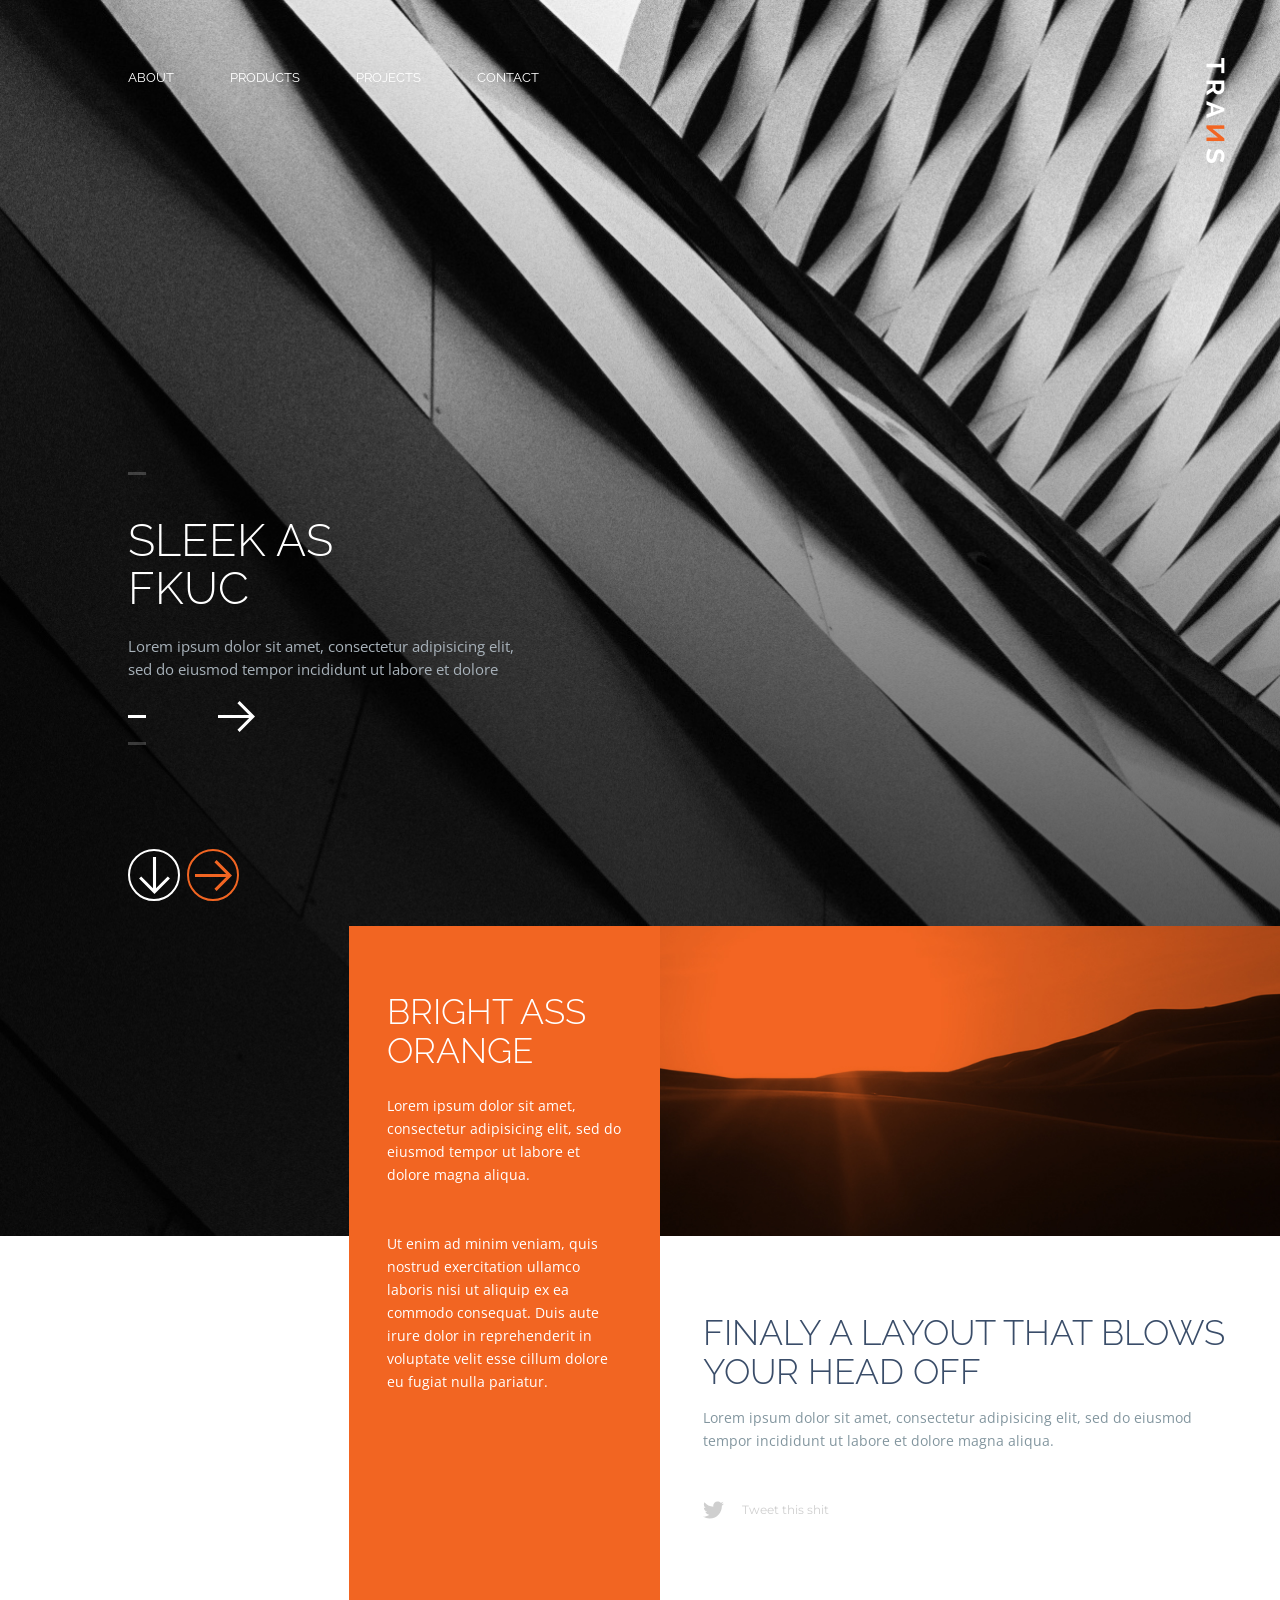
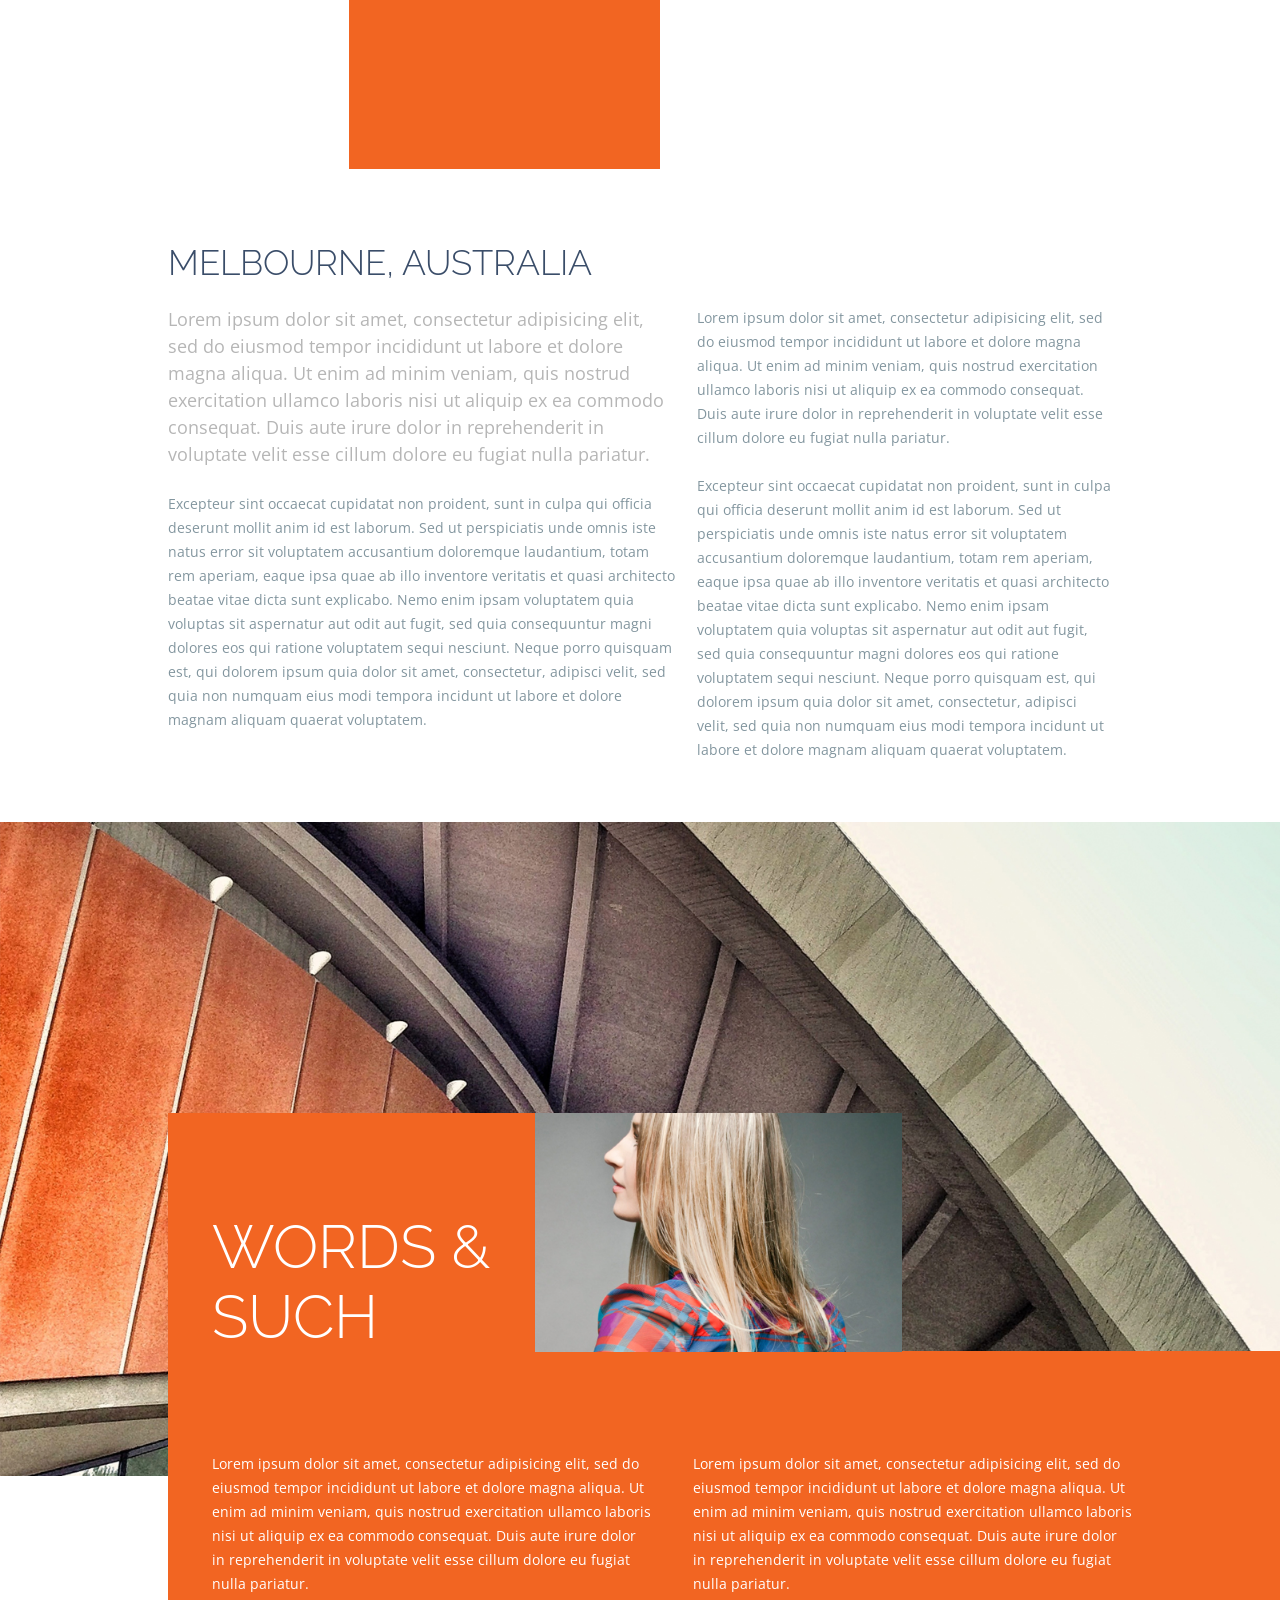
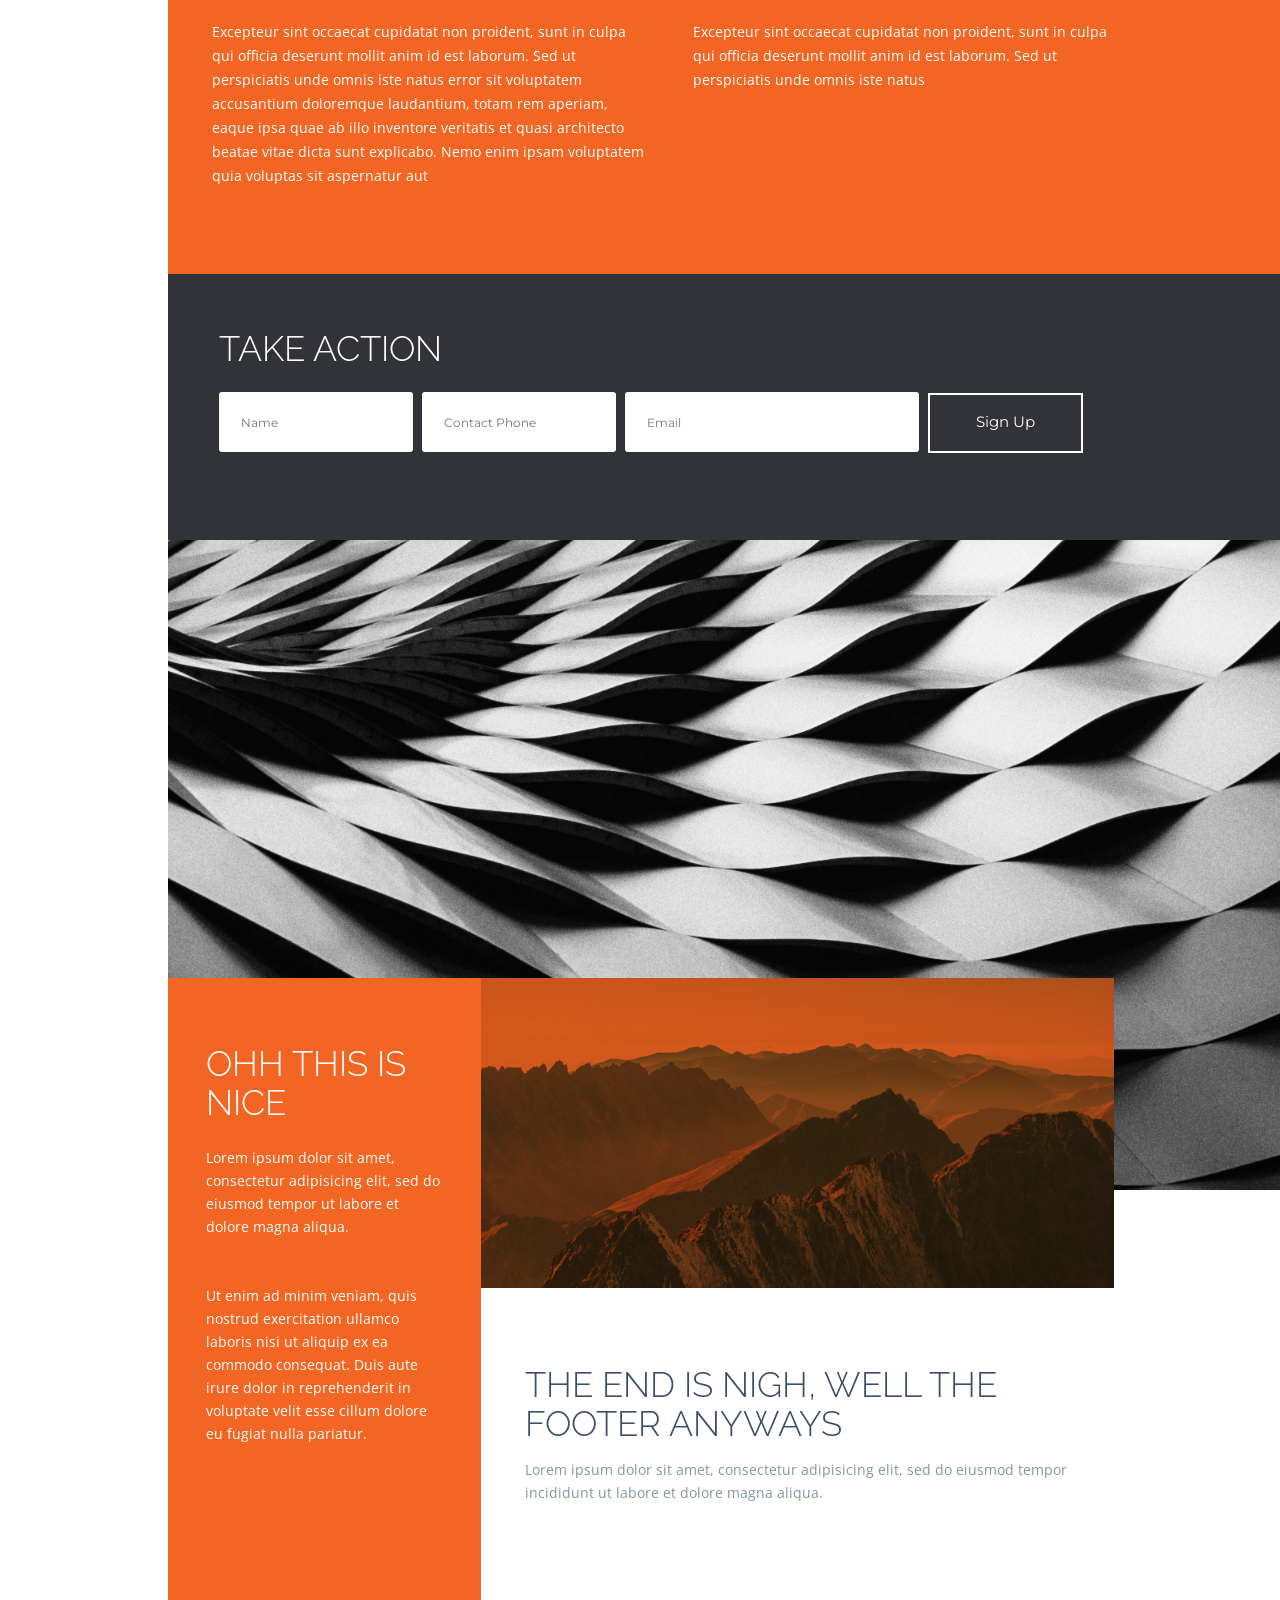
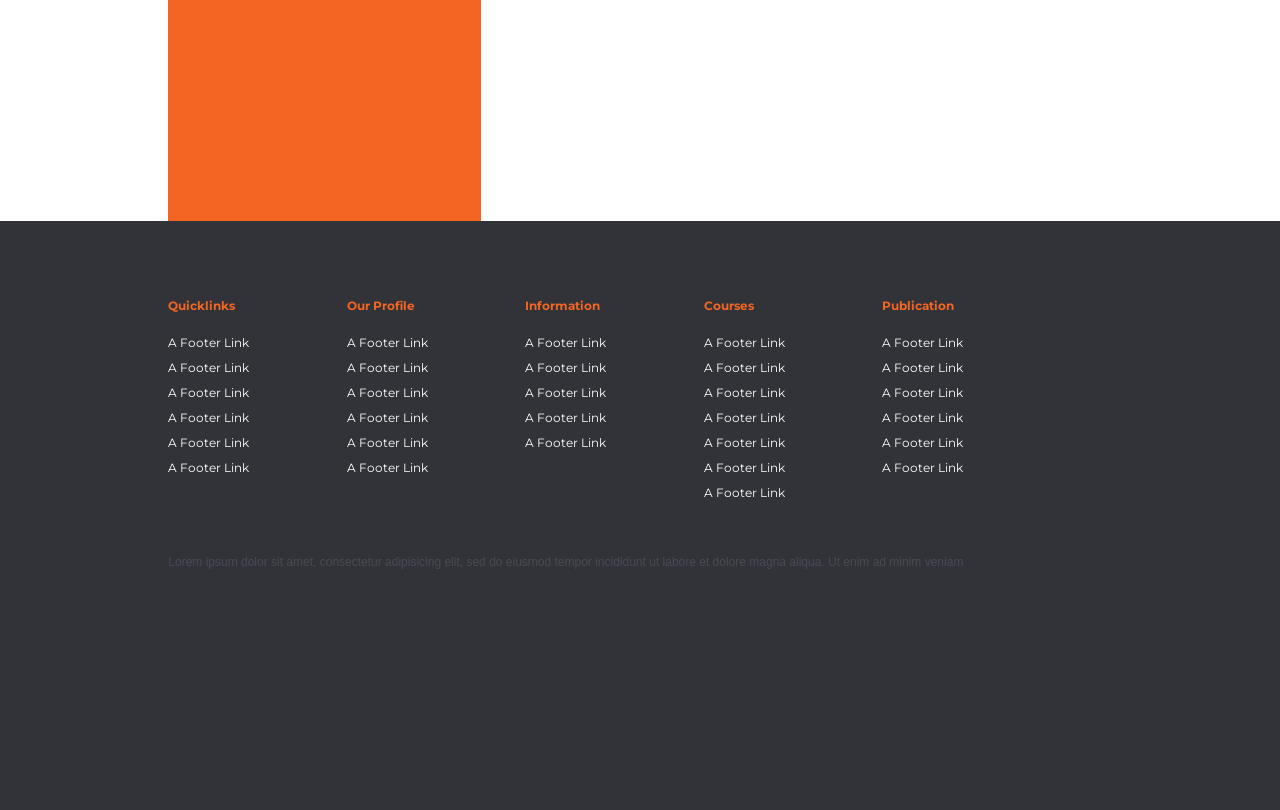
<file: index.html>
<!DOCTYPE html>
<html lang="la">
<head>
	<meta charset="UTF-8">
	<title>Trans</title>
	<meta name="viewport" content="width=device-width, initial-scale=1">
	<link href="https://fonts.googleapis.com/css?family=Montserrat" rel="stylesheet" type="text/css">
	<link href="https://fonts.googleapis.com/css?family=Raleway:400,300" rel="stylesheet" type="text/css">
	<link href="https://fonts.googleapis.com/css?family=Open+Sans" rel="stylesheet" type="text/css">
	<link rel="stylesheet" href="main.css">
</head>
<body>
	<header class="header">
		<a href="index.html#" class="header__logo"></a>
		<div class="header__wrap">
			<a class="header__toggle js-toggle">
				<span class="header__bar js-bar"></span>
			</a>
			<ul class="header__menu js-list">
				<li class="header__item"><a href="index.html#" class="header__link">About</a></li>
				<li class="header__item"><a href="index.html#" class="header__link">Products</a></li>
				<li class="header__item"><a href="index.html#" class="header__link">Projects</a></li>
				<li class="header__item"><a href="index.html#" class="header__link">Contact</a></li>
			</ul>
			<h1 class="title title--header js-header">Sleek as fkuc</h1>
			<p class="text text--header">
				Lorem ipsum dolor sit amet, consectetur adipisicing elit, sed do eiusmod tempor incididunt ut labore et dolore
			</p>
			<div class="header__undefined">
				<svg width="47" height="37" fill="#fff">
	  				<use xlink:href="#arrows"/>
				</svg>
			</div>
			<div class="header__buttons">
				<a href="index.html#" class="header__button">
					<svg width="47" height="37" fill="#fff" style="transform: rotate(90deg);">
  						<use xlink:href="#arrows"/>
					</svg>
				</a>
				<a href="index.html#" class="header__button header__button--orange">
					<svg width="47" height="37" fill="#f26522">
  						<use xlink:href="#arrows"/>
					</svg>
				</a>
			</div>
		</div>
	</header>
	<div class="bright">
		<div class="bright__wrap">
			<div class="bright__left">
				<h1 class="title">Bright ass orange</h1>
				<p class="text text--mb-46">
					Lorem ipsum dolor sit amet, consectetur adipisicing elit, sed do eiusmod tempor ut labore et dolore magna aliqua. 
				</p>
				<p class="text">
					Ut enim ad minim veniam, quis nostrud exercitation ullamco laboris nisi ut aliquip ex ea commodo consequat. Duis aute irure dolor in reprehenderit in voluptate velit esse cillum dolore eu fugiat nulla pariatur. 
				</p>
			</div>
			<div class="bright__right">
				<div class="bright__picture"></div>
				<div class="bright__bottom">
					<h1 class="title title--darker title--mb-15">Finaly a layout that blows your head off</h1>
					<p class="text text--darker text--mb-38">
						Lorem ipsum dolor sit amet, consectetur adipisicing elit, sed do eiusmod tempor incididunt ut labore et dolore magna aliqua. 
					</p>
					<a href="index.html#" class="link link--bright">
						<svg width="21" height="26" fill="#cfcfcf" style="margin-right: 17px; position: absolute; top: 50%; transform: translateY(-50%); left:0">
	  						<use xlink:href="#social-media"/>
						</svg>
						Tweet this shit
					</a>
				</div>
			</div>
		</div>
	</div>
	<div class="melbourne">
		<div class="melbourne__wrap">
			<h1 class="title title--darker">Melbourne, Australia</h1>
			<div class="melbourne__container">
				<div class="melbourne__column melbourne__column--wide">
					<p class="text text--lead">
						Lorem ipsum dolor sit amet, consectetur adipisicing elit, sed do eiusmod tempor incididunt ut labore et dolore magna aliqua. Ut enim ad minim veniam, quis nostrud exercitation ullamco laboris nisi ut aliquip ex ea commodo consequat. Duis aute irure dolor in reprehenderit in voluptate velit esse cillum dolore eu fugiat nulla pariatur. 
					</p>
					<p class="text text--darker text--lh-24">
						Excepteur sint occaecat cupidatat non proident, sunt in culpa qui officia deserunt mollit anim id est laborum. Sed ut perspiciatis unde omnis iste natus error sit voluptatem accusantium doloremque laudantium, totam rem aperiam, eaque ipsa quae ab illo inventore veritatis et quasi architecto beatae vitae dicta sunt explicabo. Nemo enim ipsam voluptatem quia voluptas sit aspernatur aut odit aut fugit, sed quia consequuntur magni dolores eos qui ratione voluptatem sequi nesciunt. Neque porro quisquam est, qui dolorem ipsum quia dolor sit amet, consectetur, adipisci velit, sed quia non numquam eius modi tempora incidunt ut labore et dolore magnam aliquam quaerat voluptatem.
					</p>
				</div>
				<div class="melbourne__column melbourne__column--narrow">
					<p class="text text--darker text--lh-24">
						Lorem ipsum dolor sit amet, consectetur adipisicing elit, sed do eiusmod tempor incididunt ut labore et dolore magna aliqua. Ut enim ad minim veniam, quis nostrud exercitation ullamco laboris nisi ut aliquip ex ea commodo consequat. Duis aute irure dolor in reprehenderit in voluptate velit esse cillum dolore eu fugiat nulla pariatur. 
					</p>
					<p class="text text--darker text--lh-24">
						Excepteur sint occaecat cupidatat non proident, sunt in culpa qui officia deserunt mollit anim id est laborum. Sed ut perspiciatis unde omnis iste natus error sit voluptatem accusantium doloremque laudantium, totam rem aperiam, eaque ipsa quae ab illo inventore veritatis et quasi architecto beatae vitae dicta sunt explicabo. Nemo enim ipsam voluptatem quia voluptas sit aspernatur aut odit aut fugit, sed quia consequuntur magni dolores eos qui ratione voluptatem sequi nesciunt. Neque porro quisquam est, qui dolorem ipsum quia dolor sit amet, consectetur, adipisci velit, sed quia non numquam eius modi tempora incidunt ut labore et dolore magnam aliquam quaerat voluptatem.
					</p>
				</div>
			</div>
		</div>
	</div>
	<div class="building"></div>
	<div class="words">
		<div class="words__wrap">
			<div class="words__top">
				<div class="words__top-left js-top-left">
					<h1 class="title title--words">Words &amp; Such</h1>
				</div>
				<div class="words__picture js-picture"></div>
			</div>
			<div class="words__bottom">
				<div class="words__column">
					<p class="text text--lh-24">
						Lorem ipsum dolor sit amet, consectetur adipisicing elit, sed do eiusmod tempor incididunt ut labore et dolore magna aliqua. Ut enim ad minim veniam, quis nostrud exercitation ullamco laboris nisi ut aliquip ex ea commodo consequat. Duis aute irure dolor in reprehenderit in voluptate velit esse cillum dolore eu fugiat nulla pariatur.
					</p>
					<p class="text text--lh-24">
						Excepteur sint occaecat cupidatat non proident, sunt in culpa qui officia deserunt mollit anim id est laborum. Sed ut perspiciatis unde omnis iste natus error sit voluptatem accusantium doloremque laudantium, totam rem aperiam, eaque ipsa quae ab illo inventore veritatis et quasi architecto beatae vitae dicta sunt explicabo. Nemo enim ipsam voluptatem quia voluptas sit aspernatur aut
					</p>
				</div>
				<div class="words__column">
					<p class="text text--lh-24">
						Lorem ipsum dolor sit amet, consectetur adipisicing elit, sed do eiusmod tempor incididunt ut labore et dolore magna aliqua. Ut enim ad minim veniam, quis nostrud exercitation ullamco laboris nisi ut aliquip ex ea commodo consequat. Duis aute irure dolor in reprehenderit in voluptate velit esse cillum dolore eu fugiat nulla pariatur. 
					</p>
					<p class="text text--lh-24">
						Excepteur sint occaecat cupidatat non proident, sunt in culpa qui officia deserunt mollit anim id est laborum. Sed ut perspiciatis unde omnis iste natus
					</p>
				</div>
			</div>
		</div>
	</div>
	<div class="action">
		<form class="action__form">
			<h1 class="title">Take action</h1>
			<input type="text" class="action__input" placeholder="Name">
			<input type="text" class="action__input" placeholder="Contact Phone">
			<input type="text" class="action__input action__input--wide" placeholder="Email">
			<input type="button" class="action__button" value="Sign Up">
		</form>
	</div>
	<div class="pattern">
		<div class="pattern__wrap"></div>
	</div>
	<div class="nice">
		<div class="nice__wrap">
			<div class="nice__left">
				<h1 class="title title--short">Ohh this is nice</h1>
				<p class="text text--mb-46">
					Lorem ipsum dolor sit amet, consectetur adipisicing elit, sed do eiusmod tempor ut labore et dolore magna aliqua. 
				</p>
				<p class="text">
					Ut enim ad minim veniam, quis nostrud exercitation ullamco laboris nisi ut aliquip ex ea commodo consequat. Duis aute irure dolor in reprehenderit in voluptate velit esse cillum dolore eu fugiat nulla pariatur. 
				</p>
			</div>
			<div class="nice__right">
				<div class="nice__picture"></div>
				<div class="nice__bottom">
					<h1 class="title title--darker title--mb-15">The end is nigh, well the footer anyways</h1>
					<p class="text text--darker text--mb-38">
						Lorem ipsum dolor sit amet, consectetur adipisicing elit, sed do eiusmod tempor incididunt ut labore et dolore magna aliqua. 
					</p>
				</div>
			</div>
		</div>
	</div>
	<footer class="footer">
		<div class="footer__wrap">
			<div class="footer__container">
				<ul class="footer__list">
					<li class="footer__item">
						<h3 class="footer__title">Quicklinks</h3>
					</li>
					<li class="footer__item"><a href="index.html#" class="link link--footer">A Footer Link</a></li>
					<li class="footer__item"><a href="index.html#" class="link link--footer">A Footer Link</a></li>
					<li class="footer__item"><a href="index.html#" class="link link--footer">A Footer Link</a></li>
					<li class="footer__item"><a href="index.html#" class="link link--footer">A Footer Link</a></li>
					<li class="footer__item"><a href="index.html#" class="link link--footer">A Footer Link</a></li>
					<li class="footer__item"><a href="index.html#" class="link link--footer">A Footer Link</a></li>
				</ul>
				<ul class="footer__list">
					<li class="footer__item">
						<h3 class="footer__title">Our Profile</h3>
					</li>
					<li class="footer__item"><a href="index.html#" class="link link--footer">A Footer Link</a></li>
					<li class="footer__item"><a href="index.html#" class="link link--footer">A Footer Link</a></li>
					<li class="footer__item"><a href="index.html#" class="link link--footer">A Footer Link</a></li>
					<li class="footer__item"><a href="index.html#" class="link link--footer">A Footer Link</a></li>
					<li class="footer__item"><a href="index.html#" class="link link--footer">A Footer Link</a></li>
					<li class="footer__item"><a href="index.html#" class="link link--footer">A Footer Link</a></li>
				</ul>
				<ul class="footer__list">
					<li class="footer__item">
						<h3 class="footer__title">Information</h3>
					</li>
					<li class="footer__item"><a href="index.html#" class="link link--footer">A Footer Link</a></li>
					<li class="footer__item"><a href="index.html#" class="link link--footer">A Footer Link</a></li>
					<li class="footer__item"><a href="index.html#" class="link link--footer">A Footer Link</a></li>
					<li class="footer__item"><a href="index.html#" class="link link--footer">A Footer Link</a></li>
					<li class="footer__item"><a href="index.html#" class="link link--footer">A Footer Link</a></li>
				</ul>
				<ul class="footer__list">
					<li class="footer__item">
						<h3 class="footer__title">Courses</h3>
					</li>
					<li class="footer__item"><a href="index.html#" class="link link--footer">A Footer Link</a></li>
					<li class="footer__item"><a href="index.html#" class="link link--footer">A Footer Link</a></li>
					<li class="footer__item"><a href="index.html#" class="link link--footer">A Footer Link</a></li>
					<li class="footer__item"><a href="index.html#" class="link link--footer">A Footer Link</a></li>
					<li class="footer__item"><a href="index.html#" class="link link--footer">A Footer Link</a></li>
					<li class="footer__item"><a href="index.html#" class="link link--footer">A Footer Link</a></li>
					<li class="footer__item"><a href="index.html#" class="link link--footer">A Footer Link</a></li>
				</ul>
				<ul class="footer__list">
					<li class="footer__item">
						<h3 class="footer__title">Publication</h3>
					</li>
					<li class="footer__item"><a href="index.html#" class="link link--footer">A Footer Link</a></li>
					<li class="footer__item"><a href="index.html#" class="link link--footer">A Footer Link</a></li>
					<li class="footer__item"><a href="index.html#" class="link link--footer">A Footer Link</a></li>
					<li class="footer__item"><a href="index.html#" class="link link--footer">A Footer Link</a></li>
					<li class="footer__item"><a href="index.html#" class="link link--footer">A Footer Link</a></li>
					<li class="footer__item"><a href="index.html#" class="link link--footer">A Footer Link</a></li>
				</ul>
			</div>
			<p class="footer__copyright">Lorem ipsum dolor sit amet, consectetur adipisicing elit, sed do eiusmod tempor incididunt ut labore et dolore magna aliqua. Ut enim ad minim veniam</p>
		</div>
	</footer>
<svg style="display:none">
	<symbol viewBox="0 0 513.32 513.32" id="arrows"><path d="M299.437 42.777L269.493 72.72l162.552 162.552H0v42.776h432.045L269.493 440.6l29.944 29.943L513.32 256.66z"/></symbol>
	<symbol viewBox="0 0 512.002 512.002" id="social-media"><path d="M512.002 97.21c-18.84 8.355-39.082 14.002-60.33 16.54 21.686-13 38.342-33.584 46.186-58.114a210.29 210.29 0 0 1-66.705 25.49c-19.16-20.415-46.46-33.17-76.674-33.17-58.012 0-105.043 47.03-105.043 105.04 0 8.232.93 16.25 2.72 23.938-87.3-4.382-164.7-46.2-216.51-109.753-9.04 15.515-14.222 33.56-14.222 52.81 0 36.444 18.544 68.596 46.73 87.433a104.614 104.614 0 0 1-47.577-13.14c-.01.44-.01.88-.01 1.322 0 50.894 36.21 93.348 84.26 103a105.245 105.245 0 0 1-27.673 3.687c-6.77 0-13.35-.66-19.764-1.888 13.37 41.73 52.16 72.104 98.127 72.95-35.95 28.175-81.243 44.966-130.458 44.966-8.48 0-16.84-.496-25.06-1.47 46.487 29.806 101.702 47.196 161.022 47.196 193.21 0 298.868-160.062 298.868-298.872 0-4.554-.104-9.084-.305-13.59 20.526-14.81 38.335-33.31 52.417-54.373z"/></symbol>
</svg>
</body>
</html>
</file>
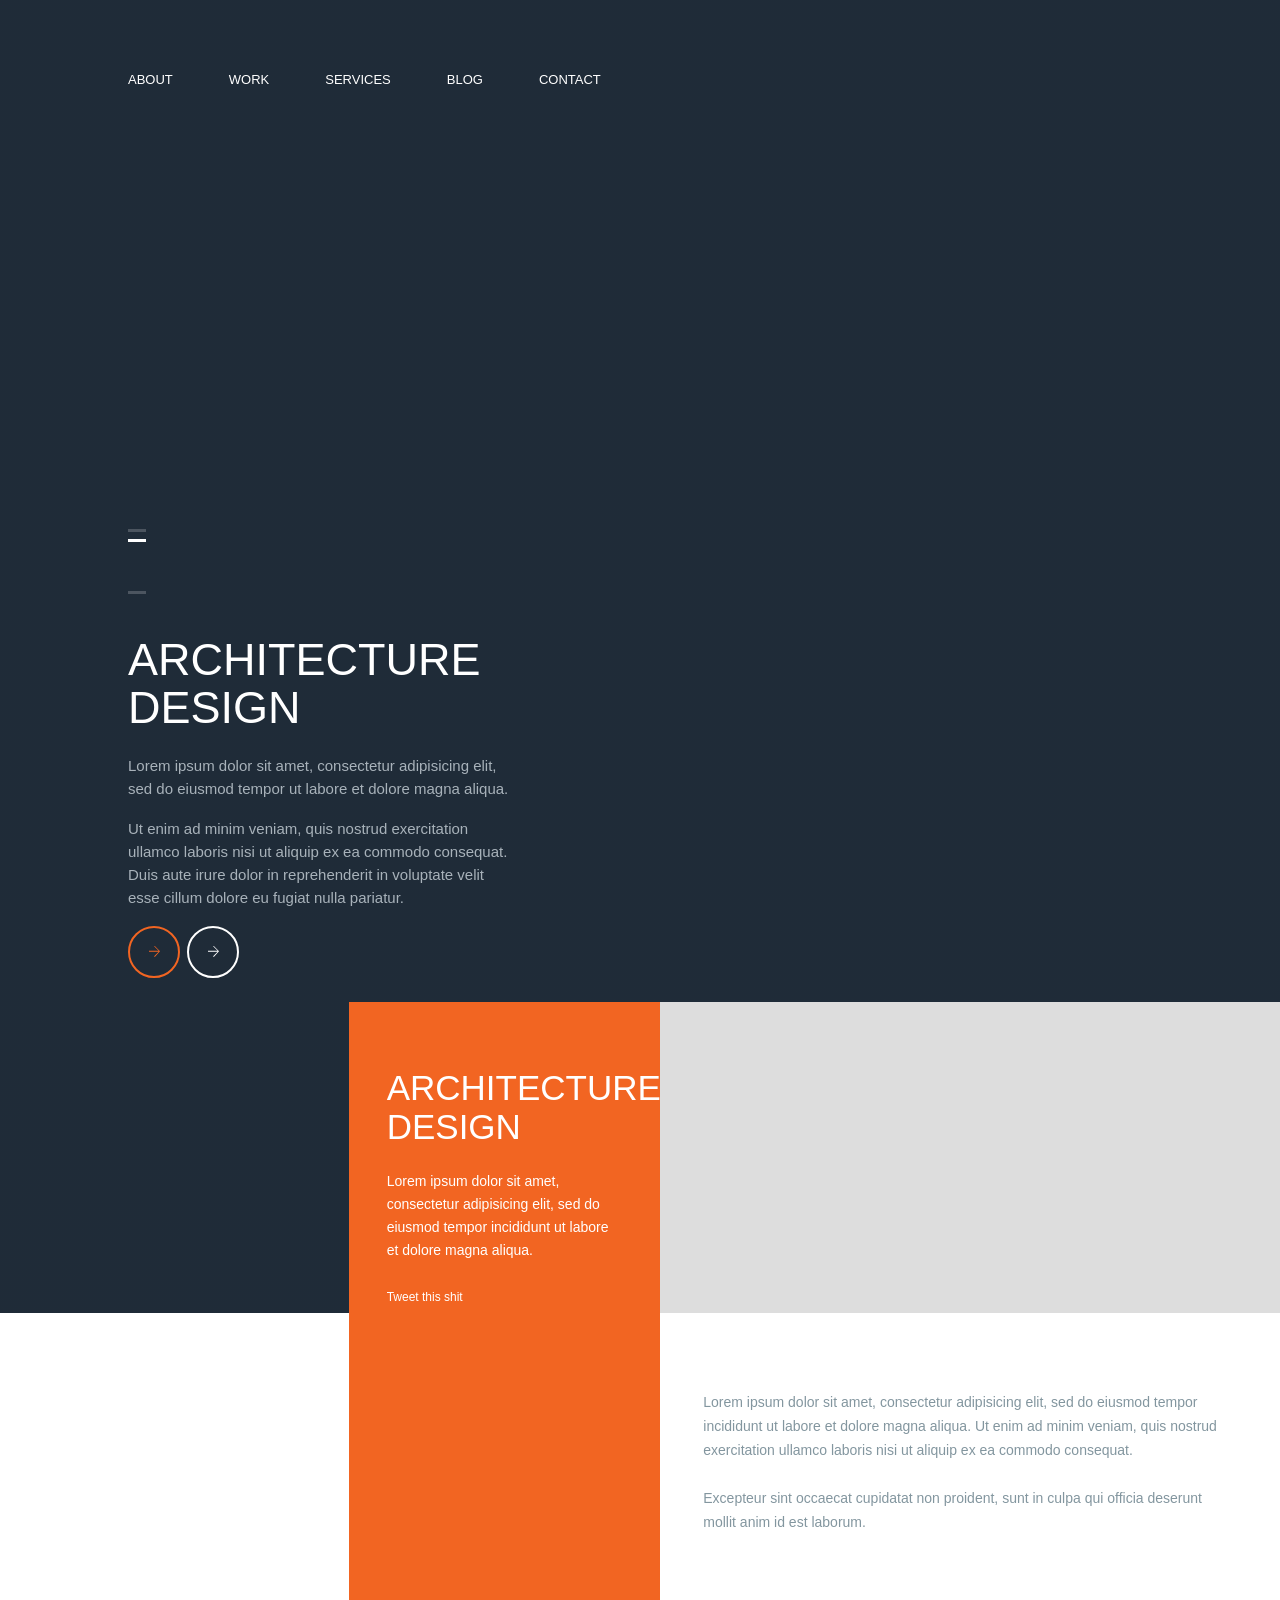
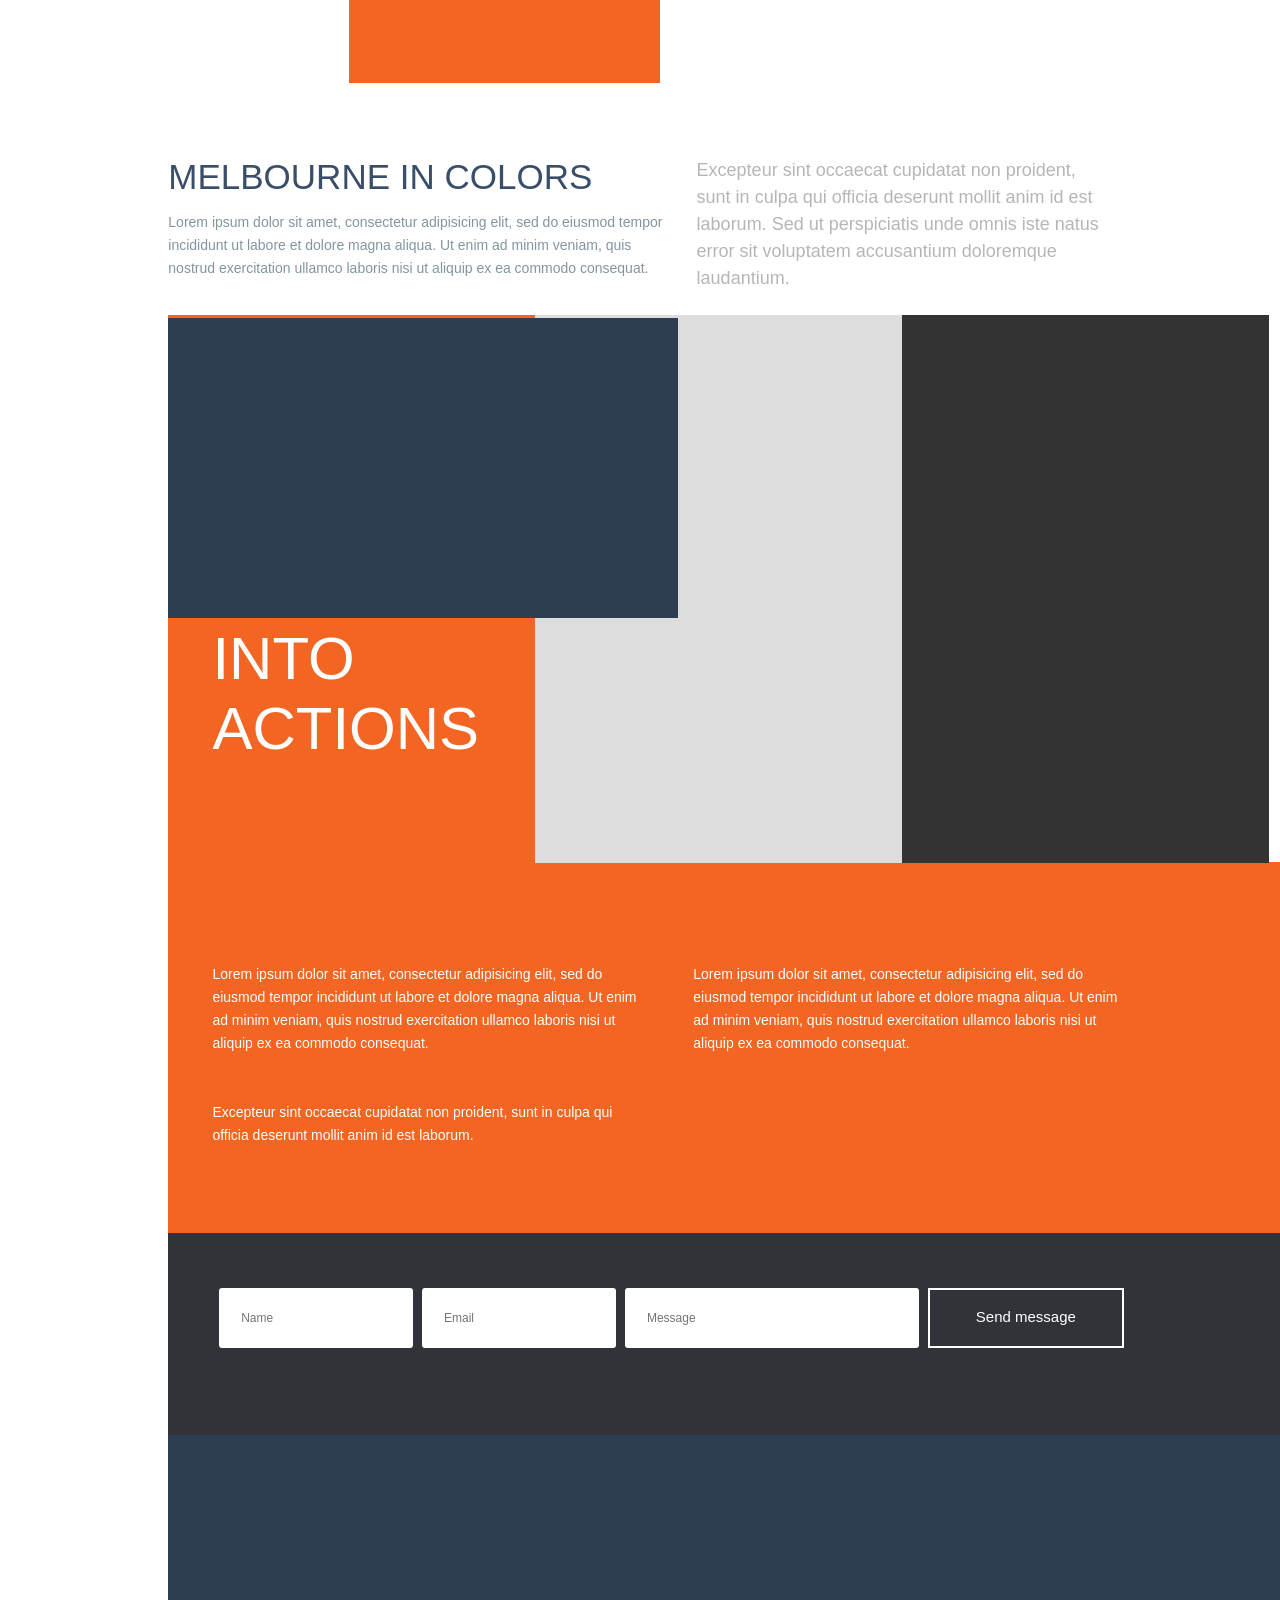
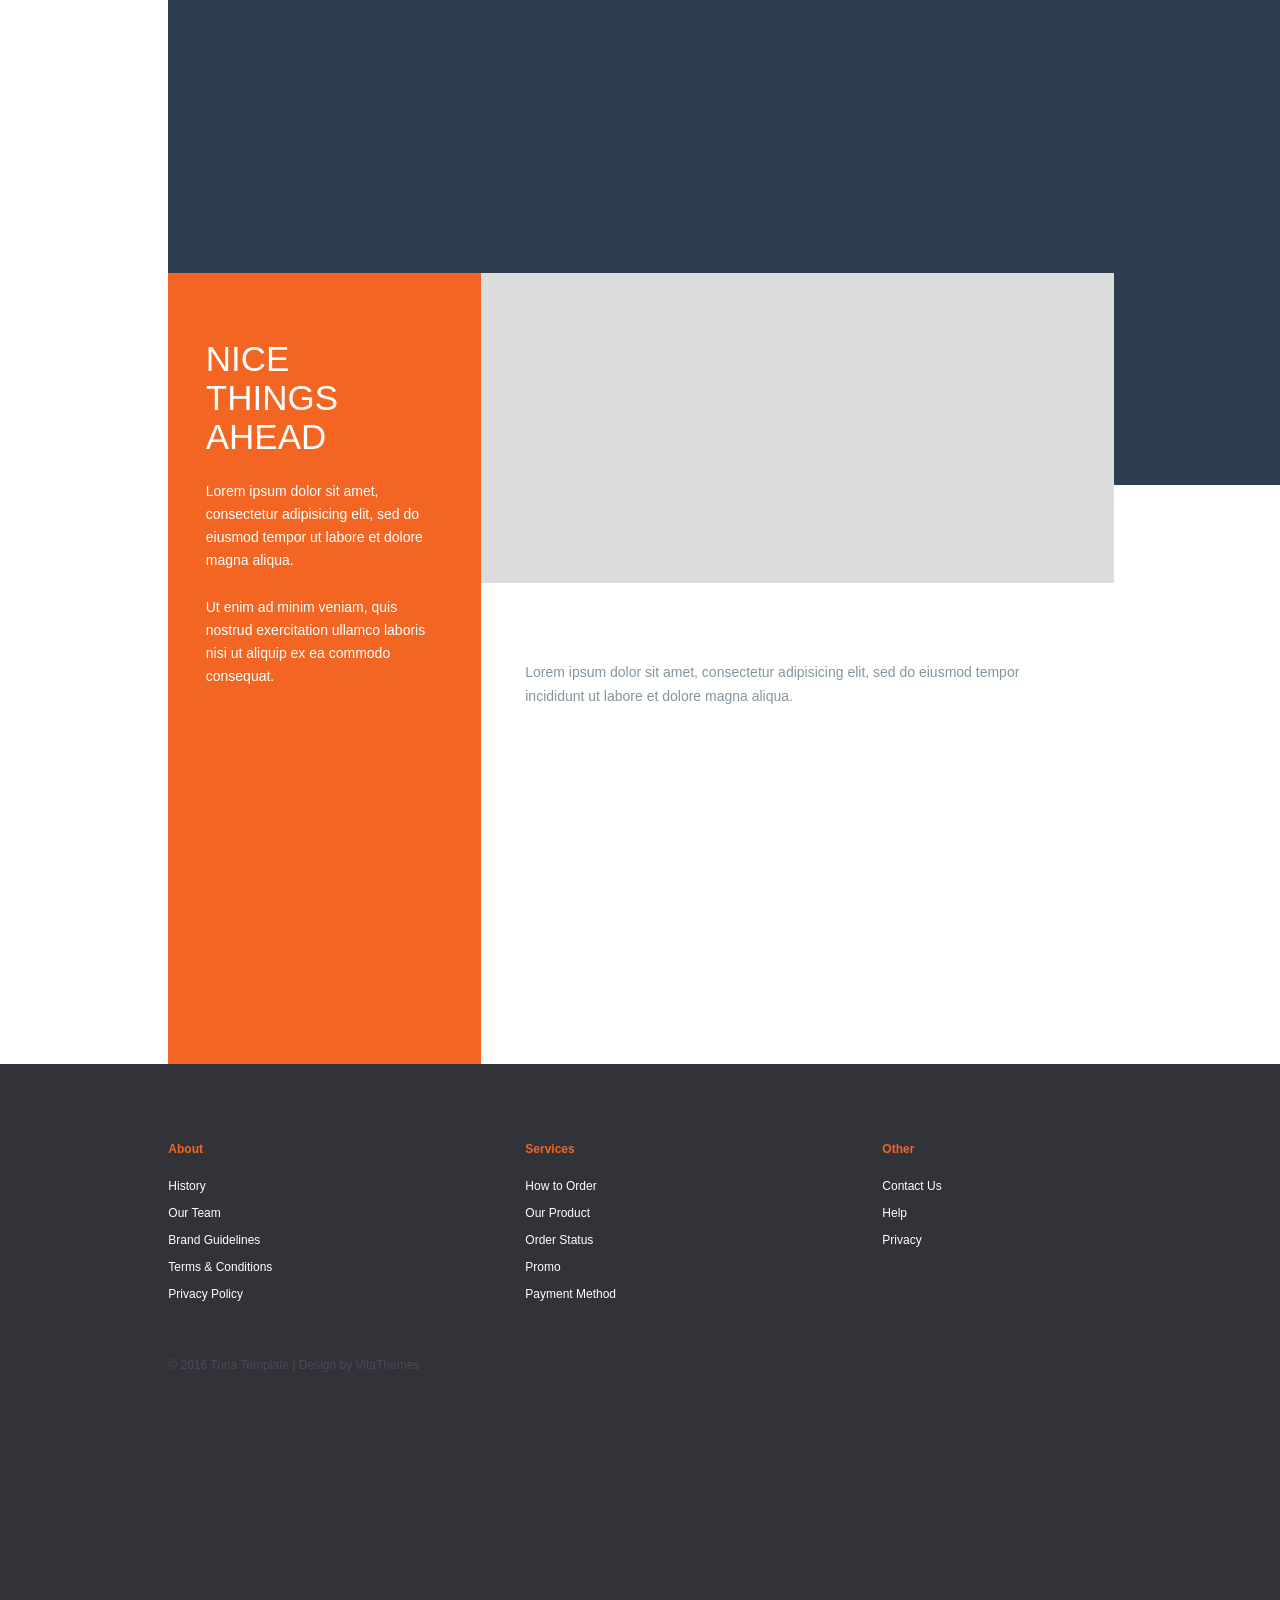
<file: index-amp.html>
<!doctype html>
<html ⚡ lang="ru">
<head>
    <meta charset="utf-8">
    <meta name="viewport" content="width=device-width,minimum-scale=1,initial-scale=1">
    <title>Architecture Portfolio - AMP Version</title>

    <!-- AMP обязательные теги -->
    <script async src="https://cdn.ampproject.org/v0.js"></script>

    <!-- AMP компоненты -->
    <script async custom-element="amp-carousel" src="https://cdn.ampproject.org/v0/amp-carousel-0.1.js"></script>
    <script async custom-element="amp-form" src="https://cdn.ampproject.org/v0/amp-form-0.1.js"></script>

    <!-- Canonical ссылка на оригинальную версию -->
    <link rel="canonical" href="https://yourdomain.com/index.html">

    <!-- AMP Boilerplate -->
    <style amp-boilerplate>body{-webkit-animation:-amp-start 8s steps(1,end) 0s 1 normal both;-moz-animation:-amp-start 8s steps(1,end) 0s 1 normal both;-ms-animation:-amp-start 8s steps(1,end) 0s 1 normal both;animation:-amp-start 8s steps(1,end) 0s 1 normal both}@-webkit-keyframes -amp-start{from{visibility:hidden}to{visibility:visible}}@-moz-keyframes -amp-start{from{visibility:hidden}to{visibility:visible}}@-ms-keyframes -amp-start{from{visibility:hidden}to{visibility:visible}}@-o-keyframes -amp-start{from{visibility:hidden}to{visibility:visible}}@keyframes -amp-start{from{visibility:hidden}to{visibility:visible}}</style><noscript><style amp-boilerplate>body{-webkit-animation:none;-moz-animation:none;-ms-animation:none;animation:none}</style></noscript>

    <!-- Оптимизированные стили (inline, < 75KB) -->
    <style amp-custom>
        /* Normalize CSS (урезанная версия) */
        * { margin: 0; padding: 0; box-sizing: border-box; }

        body {
            margin: 0;
            font-family: "Open Sans", sans-serif;
            font-size: 0.875rem;
            min-width: 320px;
            line-height: 1.5;
        }

        img { border: 0; max-width: 100%; height: auto; }
        a { text-decoration: none; background-color: transparent; }

        /* Typography */
        .title {
            color: #fff;
            font-size: 2.1875rem;
            font-family: Raleway, sans-serif;
            font-weight: 300;
            margin: 0 0 24px;
            line-height: 2.4375rem;
            text-transform: uppercase;
        }

        .title--header {
            font-size: 2.8125rem;
            margin-bottom: 22px;
            max-width: 220px;
            position: relative;
            line-height: 3rem;
        }

        .title--header:before {
            content: "";
            height: 3px;
            width: 18px;
            background-color: #fff;
            position: absolute;
            top: -45px;
            left: 0;
            opacity: 0.2;
        }

        .title--words {
            font-size: 3.75rem;
            line-height: 4.375rem;
            margin-bottom: 0;
        }

        .title--darker { color: #3a4d69; }
        .title--mb-15 { margin-bottom: 15px; }
        .title--short { max-width: 200px; }

        .text {
            color: #fff;
            margin: 0 0 24px;
            line-height: 1.4375rem;
        }

        .text:last-child { margin-bottom: 0; }

        .text--header {
            font-size: 15px;
            margin-bottom: 17px;
            max-width: 390px;
            color: #a8b2ba;
        }

        .text--darker { color: #83969f; }
        .text--mb-38 { margin-bottom: 38px; }
        .text--mb-46 { margin-bottom: 46px; }
        .text--lh-24 { line-height: 24px; }

        .text--lead {
            color: #b6b6b6;
            font-size: 1.125rem;
            line-height: 1.6875rem;
        }

        .link {
            font-family: Montserrat, sans-serif;
            font-size: 0.75rem;
            color: #fff;
        }

        .link--bright {
            color: #cfcfcf;
            line-height: 40px;
            position: relative;
            padding-left: 39px;
        }

        /* Header */
        .header {
            background: linear-gradient(rgba(0,0,0,0.3), rgba(0,0,0,0.3)), #2c3e50;
            padding: 70px 0 335px;
            position: relative;
        }

        .header__wrap {
            width: 80%;
            max-width: 1250px;
            margin: 0 auto;
        }

        .header__menu {
            margin: 0 0 419px;
            padding: 0;
            display: flex;
            list-style: none;
        }

        .header__item {
            list-style-type: none;
            margin-right: 56px;
        }

        .header__item:last-child { margin-right: 0; }

        .header__link {
            color: #fff;
            font-size: 0.8125rem;
            font-family: Raleway, sans-serif;
            border-bottom: 2px solid transparent;
            padding-bottom: 11px;
            display: block;
            text-transform: uppercase;
        }

        .header__subtitle {
            font-size: 0.9375rem;
            line-height: 1.4375rem;
            color: #a8b2ba;
            margin: 0 0 17px;
            max-width: 390px;
        }

        .header__buttons {
            display: flex;
        }

        .header__button {
            border: 2px solid #fff;
            border-radius: 50%;
            height: 52px;
            width: 52px;
            display: flex;
            justify-content: center;
            align-items: center;
            margin-right: 7px;
        }

        .header__button:last-child { margin-right: 0; }
        .header__button--orange { border-color: #f26522; }

        .header__undefined {
            width: 132px;
            display: flex;
            justify-content: flex-end;
            position: relative;
            margin-bottom: 114px;
        }

        .header__undefined:before,
        .header__undefined:after {
            content: "";
            height: 3px;
            width: 18px;
            background-color: #fff;
            left: 0;
            position: absolute;
        }

        .header__undefined:before { top: 17px; }
        .header__undefined:after { bottom: -10px; opacity: 0.2; }

        /* Bright Section */
        .bright {
            max-width: 1600px;
            margin: 0 auto;
        }

        .bright:after {
            content: "";
            display: table;
            clear: both;
        }

        .bright__wrap {
            width: 1163px;
            display: flex;
            float: right;
            position: relative;
            margin-top: -388px;
            flex-wrap: wrap;
        }

        .bright__left {
            width: 33.36%;
            background-color: #f26522;
            padding: 66px 4% 376px;
        }

        .bright__right { width: 66.64%; }

        .bright__picture {
            background-color: #ddd;
            padding-bottom: 50.06%;
            min-height: 300px;
        }

        .bright__bottom {
            background-color: #fff;
            padding: 77px 7% 93px;
        }

        /* Melbourne Section */
        .melbourne {
            padding: 74px 0 60px;
        }

        .melbourne__wrap {
            max-width: 1180px;
            width: 73.7%;
            margin: 0 auto;
        }

        .melbourne__container {
            display: flex;
            justify-content: space-between;
            flex-wrap: wrap;
        }

        .melbourne__column--wide { width: 54%; }
        .melbourne__column--narrow { width: 44%; }

        .building {
            background: #2c3e50;
            padding-bottom: 51.13%;
            min-height: 300px;
        }

        /* Words Section */
        .words {
            max-width: 1600px;
            margin: 0 auto;
        }

        .words:after {
            content: "";
            display: table;
            clear: both;
        }

        .words__wrap {
            width: 1390px;
            margin-top: -454px;
            float: right;
        }

        .words__top {
            display: flex;
            margin-bottom: -1px;
            flex-wrap: wrap;
        }

        .words__top-left {
            background-color: #f26522;
            width: 33%;
            padding: 99px 4%;
        }

        .words__bottom {
            background-color: #f26522;
            display: flex;
            flex-wrap: wrap;
            padding: 101px 4% 86px;
        }

        .words__column { width: 43%; }
        .words__column:first-child { margin-right: 4%; }

        .words__picture {
            width: 33%;
            background-color: #ddd;
            min-height: 300px;
        }

        /* Action Form */
        .action {
            max-width: 1600px;
            margin: 0 auto;
        }

        .action:after {
            content: "";
            display: table;
            clear: both;
        }

        .action__form {
            background-color: #323339;
            width: 1390px;
            float: right;
            padding: 55px 4% 87px;
        }

        .action__input {
            border: 0;
            font-size: 0.75rem;
            line-height: 1.4375rem;
            color: #83969f;
            padding: 19px 22px 18px;
            margin-right: 5px;
            width: 194px;
            border-radius: 3px;
            font-family: Montserrat, sans-serif;
        }

        .action__input--wide { width: 294px; }

        .action__button {
            font-size: 0.9375rem;
            line-height: 1.4375rem;
            color: #fff;
            background-color: transparent;
            border: 2px solid #fff;
            padding: 15px 46px 18px;
            font-family: Montserrat, sans-serif;
            cursor: pointer;
        }

        /* Pattern Section */
        .pattern {
            max-width: 1600px;
            margin: 0 auto;
        }

        .pattern:after {
            content: "";
            display: table;
            clear: both;
        }

        .pattern__wrap {
            width: 1390px;
            background: #2c3e50;
            padding-bottom: 50.8%;
            float: right;
            min-height: 300px;
        }

        /* Nice Section */
        .nice {
            max-width: 1600px;
            margin: 0 auto;
        }

        .nice:after {
            content: "";
            display: table;
            clear: both;
        }

        .nice__wrap {
            width: 1390px;
            display: flex;
            margin-top: -296px;
            padding-right: 208px;
            float: right;
            flex-wrap: wrap;
        }

        .nice__left {
            width: 33.1%;
            background-color: #f26522;
            padding: 66px 4% 376px;
        }

        .nice__right { width: 66.9%; }

        .nice__picture {
            background-color: #ddd;
            padding-bottom: 49.05%;
            min-height: 300px;
        }

        .nice__bottom {
            background-color: #fff;
            padding: 77px 7% 169px;
        }

        /* Footer */
        .footer {
            background-color: #323339;
            padding: 72px 0 235px;
        }

        .footer__wrap {
            width: 73.7%;
            margin: 0 auto;
            max-width: 1180px;
        }

        .footer__container {
            display: flex;
            margin-bottom: 48px;
            flex-wrap: wrap;
            max-width: 840px;
            justify-content: space-between;
        }

        .footer__list {
            margin: 0;
            padding: 0;
            width: 15%;
            list-style: none;
        }

        .footer__item {
            list-style-type: none;
            margin-bottom: 6px;
        }

        .footer__item:first-child { margin-bottom: 13px; }
        .footer__item:last-child { margin-bottom: 0; }

        .footer__title {
            font-size: 0.75rem;
            line-height: 1.625rem;
            color: #f26522;
            margin: 0;
            font-family: Montserrat, sans-serif;
        }

        .footer__copyright {
            font-family: MyriadPro, sans-serif;
            font-size: 12px;
            line-height: 26px;
            color: #494a56;
            margin: 0;
        }

        /* Responsive */
        @media (max-width: 1600px) {
            .bright__wrap { width: 72.7%; margin-top: -24.25%; }
            .action__form, .nice__wrap, .pattern__wrap, .words__wrap { width: 86.88%; }
            .words__wrap { margin-top: -28.38%; }
            .nice__wrap { margin-top: -16.6%; padding-right: 13%; }
        }

        @media (max-width: 1000px) {
            .bright__wrap, .nice__wrap, .words__wrap { margin-top: 0; float: none; width: 100%; }
            .header { padding-bottom: 250px; }
            .header__menu { flex-direction: column; }
            .bright__left { width: 40%; padding-bottom: 300px; }
            .bright__right { width: 60%; }
            .melbourne__wrap { width: 80%; }
            .melbourne__container { flex-wrap: wrap; }
            .melbourne__column--narrow, .melbourne__column--wide { width: 48%; }
            .words__top-left { width: 50%; }
            .words__bottom { justify-content: space-between; }
            .words__column { width: 48%; }
            .words__picture { width: 50%; }
            .action__form { width: 100%; float: none; }
            .action__input { max-width: 500px; width: 100%; display: block; margin-bottom: 20px; }
            .pattern__wrap { width: 100%; float: none; }
            .nice__wrap { width: 100%; padding-right: 0; }
            .nice__left { width: 40%; padding-bottom: 300px; }
            .nice__right { width: 60%; }
            .footer__wrap { width: 80%; }
        }

        @media (max-width: 500px) {
            .bright__left, .bright__right, .melbourne__column--narrow, 
            .nice__left, .nice__right, .words__column, .words__picture, 
            .words__top-left { width: 100%; }
            .bright__left { padding: 66px 10%; }
            .bright__picture { padding-bottom: 0; min-height: 250px; }
            .bright__bottom { padding: 66px 10%; }
            .melbourne { padding: 66px 0; }
            .melbourne__column--wide { width: 100%; margin-bottom: 24px; }
            .building { padding-bottom: 0; min-height: 255px; }
            .action__form, .words__bottom, .words__top-left { padding: 66px 10%; }
            .pattern__wrap { padding-bottom: 0; min-height: 292px; }
            .nice__left { padding: 66px 10%; }
            .nice__picture { padding-bottom: 0; min-height: 255px; }
            .nice__bottom { padding: 66px 10%; }
            .footer { padding: 66px 0; }
        }
    </style>
</head>
<body>
    <!-- Header -->
    <header class="header">
        <div class="header__wrap">
            <nav>
                <ul class="header__menu">
                    <li class="header__item"><a href="#about" class="header__link">About</a></li>
                    <li class="header__item"><a href="#work" class="header__link">Work</a></li>
                    <li class="header__item"><a href="#services" class="header__link">Services</a></li>
                    <li class="header__item"><a href="#blog" class="header__link">Blog</a></li>
                    <li class="header__item"><a href="#contact" class="header__link">Contact</a></li>
                </ul>
            </nav>

            <div class="header__undefined"></div>

            <h1 class="title title--header">Architecture design</h1>
            <p class="text text--header">Lorem ipsum dolor sit amet, consectetur adipisicing elit, sed do eiusmod tempor ut labore et dolore magna aliqua.</p>
            <p class="text text--header">Ut enim ad minim veniam, quis nostrud exercitation ullamco laboris nisi ut aliquip ex ea commodo consequat. Duis aute irure dolor in reprehenderit in voluptate velit esse cillum dolore eu fugiat nulla pariatur.</p>

            <div class="header__buttons">
                <div class="header__button header__button--orange">
                    <svg width="11" height="11"><path fill="#f26522" d="M5.8 0L11 5.3 5.8 11l-.7-.7 4.5-4.5H0v-1h9.6L5.1.3z"/></svg>
                </div>
                <div class="header__button">
                    <svg width="11" height="11"><path fill="#FFF" d="M5.8 0L11 5.3 5.8 11l-.7-.7 4.5-4.5H0v-1h9.6L5.1.3z"/></svg>
                </div>
            </div>
        </div>
    </header>

    <!-- Bright Section -->
    <section class="bright">
        <div class="bright__wrap">
            <div class="bright__left">
                <h2 class="title">Architecture design</h2>
                <p class="text">Lorem ipsum dolor sit amet, consectetur adipisicing elit, sed do eiusmod tempor incididunt ut labore et dolore magna aliqua.</p>
                <a href="#" class="link">Tweet this shit</a>
            </div>
            <div class="bright__right">
                <div class="bright__picture"></div>
                <div class="bright__bottom">
                    <p class="text text--darker text--lh-24">Lorem ipsum dolor sit amet, consectetur adipisicing elit, sed do eiusmod tempor incididunt ut labore et dolore magna aliqua. Ut enim ad minim veniam, quis nostrud exercitation ullamco laboris nisi ut aliquip ex ea commodo consequat.</p>
                    <p class="text text--darker text--lh-24">Excepteur sint occaecat cupidatat non proident, sunt in culpa qui officia deserunt mollit anim id est laborum.</p>
                </div>
            </div>
        </div>
    </section>

    <!-- Melbourne Section -->
    <section class="melbourne">
        <div class="melbourne__wrap">
            <div class="melbourne__container">
                <div class="melbourne__column melbourne__column--wide">
                    <h2 class="title title--darker title--mb-15">Melbourne in colors</h2>
                    <p class="text text--darker text--mb-38">Lorem ipsum dolor sit amet, consectetur adipisicing elit, sed do eiusmod tempor incididunt ut labore et dolore magna aliqua. Ut enim ad minim veniam, quis nostrud exercitation ullamco laboris nisi ut aliquip ex ea commodo consequat.</p>
                    <div class="building"></div>
                </div>
                <div class="melbourne__column melbourne__column--narrow">
                    <p class="text text--lead">Excepteur sint occaecat cupidatat non proident, sunt in culpa qui officia deserunt mollit anim id est laborum. Sed ut perspiciatis unde omnis iste natus error sit voluptatem accusantium doloremque laudantium.</p>
                </div>
            </div>
        </div>
    </section>

    <!-- Words Section -->
    <section class="words">
        <div class="words__wrap">
            <div class="words__top">
                <div class="words__top-left">
                    <h2 class="title title--words">Words can be turned into actions</h2>
                </div>
                <div class="words__picture"></div>
                <div class="words__picture" style="background-color: #333;"></div>
            </div>
            <div class="words__bottom">
                <div class="words__column">
                    <p class="text text--mb-46">Lorem ipsum dolor sit amet, consectetur adipisicing elit, sed do eiusmod tempor incididunt ut labore et dolore magna aliqua. Ut enim ad minim veniam, quis nostrud exercitation ullamco laboris nisi ut aliquip ex ea commodo consequat.</p>
                    <p class="text">Excepteur sint occaecat cupidatat non proident, sunt in culpa qui officia deserunt mollit anim id est laborum.</p>
                </div>
                <div class="words__column">
                    <p class="text">Lorem ipsum dolor sit amet, consectetur adipisicing elit, sed do eiusmod tempor incididunt ut labore et dolore magna aliqua. Ut enim ad minim veniam, quis nostrud exercitation ullamco laboris nisi ut aliquip ex ea commodo consequat.</p>
                </div>
            </div>
        </div>
    </section>

    <!-- Action Form -->
    <section class="action">
        <form method="post" action-xhr="/subscribe" target="_top" class="action__form">
            <input type="text" name="name" placeholder="Name" class="action__input" required>
            <input type="email" name="email" placeholder="Email" class="action__input" required>
            <input type="text" name="message" placeholder="Message" class="action__input action__input--wide">
            <button type="submit" class="action__button">Send message</button>
        </form>
    </section>

    <!-- Pattern Section -->
    <section class="pattern">
        <div class="pattern__wrap"></div>
    </section>

    <!-- Nice Section -->
    <section class="nice">
        <div class="nice__wrap">
            <div class="nice__left">
                <h2 class="title title--short">Nice things ahead</h2>
                <p class="text">Lorem ipsum dolor sit amet, consectetur adipisicing elit, sed do eiusmod tempor ut labore et dolore magna aliqua.</p>
                <p class="text">Ut enim ad minim veniam, quis nostrud exercitation ullamco laboris nisi ut aliquip ex ea commodo consequat.</p>
            </div>
            <div class="nice__right">
                <div class="nice__picture"></div>
                <div class="nice__bottom">
                    <p class="text text--darker text--lh-24">Lorem ipsum dolor sit amet, consectetur adipisicing elit, sed do eiusmod tempor incididunt ut labore et dolore magna aliqua.</p>
                </div>
            </div>
        </div>
    </section>

    <!-- Footer -->
    <footer class="footer">
        <div class="footer__wrap">
            <div class="footer__container">
                <ul class="footer__list">
                    <li class="footer__item"><h3 class="footer__title">About</h3></li>
                    <li class="footer__item"><a href="#" class="link">History</a></li>
                    <li class="footer__item"><a href="#" class="link">Our Team</a></li>
                    <li class="footer__item"><a href="#" class="link">Brand Guidelines</a></li>
                    <li class="footer__item"><a href="#" class="link">Terms & Conditions</a></li>
                    <li class="footer__item"><a href="#" class="link">Privacy Policy</a></li>
                </ul>
                <ul class="footer__list">
                    <li class="footer__item"><h3 class="footer__title">Services</h3></li>
                    <li class="footer__item"><a href="#" class="link">How to Order</a></li>
                    <li class="footer__item"><a href="#" class="link">Our Product</a></li>
                    <li class="footer__item"><a href="#" class="link">Order Status</a></li>
                    <li class="footer__item"><a href="#" class="link">Promo</a></li>
                    <li class="footer__item"><a href="#" class="link">Payment Method</a></li>
                </ul>
                <ul class="footer__list">
                    <li class="footer__item"><h3 class="footer__title">Other</h3></li>
                    <li class="footer__item"><a href="#" class="link">Contact Us</a></li>
                    <li class="footer__item"><a href="#" class="link">Help</a></li>
                    <li class="footer__item"><a href="#" class="link">Privacy</a></li>
                </ul>
            </div>
            <p class="footer__copyright">© 2016 Tuna Template | Design by VitaThemes</p>
        </div>
    </footer>
</body>
</html>
</file>
<file: main.css>
img,
legend {
  border: 0;
}
legend,
td,
th {
  padding: 0;
}
html {
  font-family: sans-serif;
}
article,
aside,
details,
figcaption,
figure,
footer,
header,
hgroup,
main,
menu,
nav,
section,
summary {
  display: block;
}
audio,
canvas,
progress,
video {
  display: inline-block;
  vertical-align: baseline;
}
audio:not([controls]) {
  display: none;
  height: 0;
}
[hidden],
template {
  display: none;
}
a {
  background-color: transparent;
  text-decoration: none;
}
a:active,
a:hover {
  outline: 0;
}
abbr[title] {
  border-bottom: 1px dotted;
}
b,
optgroup,
strong {
  font-weight: 700;
}
dfn {
  font-style: italic;
}
h1 {
  font-size: 2em;
  margin: 0.67em 0;
}
mark {
  background: #ff0;
  color: #000;
}
small {
  font-size: 80%;
}
sub,
sup {
  font-size: 75%;
  line-height: 0;
  position: relative;
  vertical-align: baseline;
}
sup {
  top: -0.5em;
}
sub {
  bottom: -0.25em;
}
svg:not(:root) {
  overflow: hidden;
}
figure {
  margin: 1em 40px;
}
hr {
  box-sizing: content-box;
  height: 0;
}
pre,
textarea {
  overflow: auto;
}
code,
kbd,
pre,
samp {
  font-family: monospace, monospace;
  font-size: 1em;
}
button,
input,
optgroup,
select,
textarea {
  color: inherit;
  font: inherit;
  margin: 0;
}
button {
  overflow: visible;
}
button,
select {
  text-transform: none;
}
button,
html input[type=button],
input[type=reset],
input[type=submit] {
  cursor: pointer;
}
button[disabled],
html input[disabled] {
  cursor: default;
}
input {
  line-height: normal;
}
input[type=checkbox],
input[type=radio] {
  box-sizing: border-box;
  padding: 0;
}
input[type=search] {
  box-sizing: content-box;
}
fieldset {
  border: 1px solid silver;
  margin: 0 2px;
  padding: 0.35em 0.625em 0.75em;
}
table {
  border-collapse: collapse;
  border-spacing: 0;
}
body {
  margin: 0;
  font-family: "Open Sans", sans-serif;
  font-size: 0.875rem;
  min-width: 320px;
}
.building,
.header,
.words__picture {
  background-size: cover;
}
.bright__picture,
.building,
.nice__picture,
.pattern__wrap {
  background-size: cover;
}
.bright__picture,
.building,
.header,
.nice__picture,
.pattern__wrap,
.words__picture {
  background-position: center;
  background-repeat: no-repeat;
}
.action__form,
.action__input,
.bright__bottom,
.bright__left,
.header__button,
.nice__bottom,
.nice__left,
.nice__wrap,
.words__top-left {
  box-sizing: border-box;
}
.text,
.title {
  margin-top: 0;
}
.title {
  color: #fff;
  font-size: 2.1875rem;
  font-family: Raleway, sans-serif;
  font-weight: 300;
  margin-bottom: 24px;
  line-height: 2.4375rem;
  text-transform: uppercase;
}
.title--header {
  font-size: 2.8125rem;
  margin-bottom: 22px;
  max-width: 220px;
  position: relative;
  line-height: 3rem;
}
.title--header:before {
  content: "";
  height: 3px;
  width: 18px;
  background-color: #fff;
  position: absolute;
  top: -45px;
  left: 0;
  opacity: 0.2;
}
.title--words {
  font-size: 3.75rem;
  line-height: 4.375rem;
  margin-bottom: 0;
}
.title--darker {
  color: #3a4d69;
}
.title--mb-15 {
  margin-bottom: 15px;
}
.title--short {
  max-width: 200px;
}
.text {
  color: #fff;
  margin-bottom: 24px;
  line-height: 1.4375rem;
}
.text:last-child {
  margin-bottom: 0;
}
.text--header {
  font-size: 15px;
  margin-bottom: 17px;
  max-width: 390px;
  color: #a8b2ba;
}
.text--darker {
  color: #83969f;
}
.text--mb-38 {
  margin-bottom: 38px;
}
.text--mb-46 {
  margin-bottom: 46px;
}
.text--lh-24 {
  line-height: 24px;
}
.text--lead {
  color: #b6b6b6;
  font-size: 1.125rem;
  line-height: 1.6875rem;
}
.link {
  font-family: Montserrat, sans-serif;
  font-size: 0.75rem;
  color: #fff;
  transition: text-decoration 1s;
}
.link--bright {
  color: #cfcfcf;
  line-height: 40px;
  position: relative;
  padding-left: 39px;
}
.header {
  background-image: url(928d8eee-f51c-11e5-97df-fbc8fa0c3037.jpg);
  padding-top: 70px;
  padding-bottom: 335px;
  position: relative;
}
.header__link {
  color: #fff;
  font-size: 0.8125rem;
  font-family: Raleway, sans-serif;
  border-bottom-width: 2px;
  border-bottom-style: solid;
  border-bottom-color: transparent;
  padding-bottom: 11px;
  display: block;
  text-transform: uppercase;
}
.header__wrap {
  width: 80%;
  max-width: 1250px;
  margin: 0 auto;
}
.header__menu {
  margin: 0 0 419px;
  padding: 0;
  display: flex;
  transition: max-height 1s;
}
.header__item {
  list-style-type: none;
  margin-right: 56px;
}
.header__item:last-child {
  margin-right: 0;
}
.header__subtitle {
  font-size: 0.9375rem;
  line-height: 1.4375rem;
  color: #a8b2ba;
  margin-top: 0;
  margin-bottom: 17px;
  max-width: 390px;
}
.header__buttons {
  display: flex;
}
.header__button {
  border-width: 2px;
  border-style: solid;
  border-color: #fff;
  border-radius: 50%;
  height: 52px;
  width: 52px;
  display: flex;
  justify-content: center;
  align-items: center;
  margin-right: 7px;
}
.header__button:last-child {
  margin-right: 0;
}
.header__button--orange {
  border-color: #f26522;
}
.header__undefined {
  width: 132px;
  display: flex;
  justify-content: flex-end;
  position: relative;
  margin-bottom: 114px;
}
.header__undefined:after,
.header__undefined:before {
  content: "";
  height: 3px;
  width: 18px;
  background-color: #fff;
  left: 0;
}
.header__undefined:before {
  position: absolute;
  top: 17px;
}
.header__undefined:after {
  position: absolute;
  bottom: -10px;
  opacity: 0.2;
}
.header__logo {
  position: absolute;
  width: 19px;
  height: 105px;
  background-image: url(92a91984-f51c-11e5-9664-217af4a26d39.png);
  right: 55px;
  top: 58px;
}
.header__toggle {
  height: 25px;
  width: 25px;
  display: none;
  cursor: pointer;
  align-items: center;
  justify-content: center;
  position: relative;
  margin-bottom: 300px;
}
.header__bar {
  height: 5px;
  width: 25px;
  background-color: #f26522;
  transition: width 1s;
}
.header__bar:after,
.header__bar:before {
  height: 5px;
  width: 25px;
  position: absolute;
  left: 0;
  background-color: #f26522;
  content: "";
}
.header__bar:after {
  bottom: 0;
  transform: rotate(0);
}
.bright {
  max-width: 1600px;
  margin: 0 auto;
}
.bright:after {
  content: "";
  display: table;
  clear: both;
}
.bright__wrap {
  width: 1163px;
  display: flex;
  float: right;
  position: relative;
  margin-top: -388px;
  flex-wrap: wrap;
}
.bright__left {
  width: 33.36%;
  background-color: #f26522;
  padding: 66px 4% 376px;
}
.bright__right {
  width: 66.64%;
}
.bright__picture {
  background-image: url(9294236c-f51c-11e5-92f0-31719639f6f9.jpg);
  background-color: #fff;
  padding-bottom: 50.06%;
}
.bright__bottom {
  background-color: #fff;
  padding: 77px 7% 93px;
}
.melbourne {
  padding-top: 74px;
  padding-bottom: 60px;
}
.melbourne__wrap {
  max-width: 1180px;
  width: 73.7%;
  margin: 0 auto;
}
.melbourne__container {
  display: flex;
  justify-content: space-between;
}
.melbourne__column--wide {
  width: 54%;
}
.melbourne__column--narrow {
  width: 44%;
}
.building {
  background-image: url(929494a0-f51c-11e5-9aaf-54e7df116bf3.jpg);
  padding-bottom: 51.13%;
}
.words,
.action {
  max-width: 1600px;
}
.words {
  margin: 0 auto;
}
.words:after {
  content: "";
  display: table;
  clear: both;
}
.words__wrap {
  width: 1390px;
  margin-top: -454px;
  float: right;
}
.words__top {
  display: flex;
  margin-bottom: -1px;
  flex-wrap: wrap;
}
.words__top-left {
  background-color: #f26522;
  width: 33%;
  padding-top: 99px;
  padding-left: 4%;
  padding-right: 4%;
}
.words__bottom {
  background-color: #f26522;
  display: flex;
  flex-wrap: wrap;
  padding: 101px 4% 86px;
}
.words__column {
  width: 43%;
}
.words__column:first-child {
  margin-right: 4%;
}
.words__picture {
  background-image: url(9296f074-f51c-11e5-8f9f-38645f295a5f.jpg);
  width: 33%;
  box-sizing: border-box;
}
.action {
  margin: 0 auto;
}
.action:after {
  content: "";
  display: table;
  clear: both;
}
.action__form {
  background-color: #323339;
  width: 1390px;
  float: right;
  padding: 55px 4% 87px;
}
.action__input {
  border: 0;
  font-size: 0.75rem;
  line-height: 1.4375rem;
  color: #83969f;
  padding: 19px 22px 18px;
  margin-right: 5px;
  width: 194px;
  border-radius: 3px;
  font-family: Montserrat, sans-serif;
}
.action__input--wide {
  width: 294px;
}
.action__button {
  font-size: 0.9375rem;
  line-height: 1.4375rem;
  color: #fff;
  background-color: transparent;
  border-style: solid;
  border-width: 2px;
  border-color: #fff;
  padding: 15px 46px 18px;
  font-family: Montserrat, sans-serif;
}
.nice,
.pattern {
  max-width: 1600px;
  margin: 0 auto;
}
.pattern:after {
  content: "";
  display: table;
  clear: both;
}
.pattern__wrap {
  width: 1390px;
  background-image: url(92999a40-f51c-11e5-87aa-f85e10fd9b35.jpg);
  padding-bottom: 50.8%;
  float: right;
}
.nice:after {
  content: "";
  display: table;
  clear: both;
}
.nice__wrap {
  width: 1390px;
  display: flex;
  margin-top: -296px;
  padding-right: 208px;
  float: right;
  flex-wrap: wrap;
}
.nice__left {
  width: 33.1%;
  background-color: #f26522;
  padding: 66px 4% 376px;
}
.nice__right {
  width: 66.9%;
}
.nice__picture {
  background-image: url(929c3aca-f51c-11e5-9884-430c2bc8e497.jpg);
  background-color: #fff;
  padding-bottom: 49.05%;
}
.nice__bottom {
  background-color: #fff;
  padding: 77px 7% 169px;
}
.footer {
  background-color: #323339;
  padding-top: 72px;
  padding-bottom: 235px;
}
.footer__wrap {
  width: 73.7%;
  margin: 0 auto;
  max-width: 1180px;
}
.footer__container {
  display: flex;
  margin-bottom: 48px;
  flex-wrap: wrap;
  max-width: 840px;
  justify-content: space-between;
}
.footer__list {
  margin-top: 0;
  padding: 0;
  margin-bottom: 0;
  width: 15%;
}
.footer__item {
  list-style-type: none;
  margin-bottom: 6px;
}
.footer__item:first-child {
  margin-bottom: 13px;
}
.footer__item:last-child {
  margin-bottom: 0;
}
.footer__title {
  font-size: 0.75rem;
  line-height: 1.625rem;
  color: #f26522;
  margin-top: 0;
  margin-bottom: 0;
  font-family: Montserrat, sans-serif;
}
.footer__copyright {
  font-family: MyriadPro, sans-serif;
  font-size: 12px;
  line-height: 26px;
  color: #494a56;
  margin-top: 0;
  margin-bottom: 0;
}
@media (min-width: 1001px) {
  .link:hover {
    text-decoration: underline;
  }
  .header__link:hover {
    border-bottom-color: #f26522;
  }
  .action__button:hover {
    border-color: #f26522;
    color: #f26522;
  }
}
@media (min-width: 2500px) {
  .building {
    padding-bottom: 0;
    min-height: 1278px;
  }
}
@media (max-width: 1600px) {
  .bright__wrap {
    width: 72.7%;
    margin-top: -24.25%;
  }
  .action__form,
  .nice__wrap,
  .pattern__wrap,
  .words__wrap {
    width: 86.88%;
  }
  .words__wrap {
    margin-top: -28.38%;
  }
  .nice__wrap {
    margin-top: -16.6%;
    padding-right: 13%;
  }
}
@media (max-width: 1200px) {
  .title--words {
    font-size: 2.1875rem;
    line-height: 2.4375rem;
  }
  .action__input {
    margin-bottom: 20px;
    margin-right: 17px;
  }
  .action__input--wide {
    margin-right: 0;
  }
  .action__button {
    display: block;
  }
}
@media (max-width: 1000px) {
  .action__input,
  .header__item,
  .words__column:first-child {
    margin-right: 0;
  }
  .bright__wrap,
  .nice__wrap,
  .words__wrap {
    margin-top: 0;
    float: none;
  }
  .header {
    padding-bottom: 250px;
  }
  .header__menu {
    margin-bottom: 0;
    max-height: 0;
    overflow: hidden;
    flex-direction: column;
  }
  .header__item {
    border-bottom: 1px solid #fff;
  }
  .header__item:last-child {
    border-bottom: none;
  }
  .header__link {
    background-color: #f26522;
    text-align: center;
    padding-top: 11px;
  }
  .header__toggle {
    display: flex;
  }
  .bright__wrap {
    width: 100%;
  }
  .bright__left {
    width: 40%;
    padding-bottom: 300px;
  }
  .bright__right {
    width: 60%;
  }
  .melbourne__wrap {
    width: 80%;
  }
  .melbourne__container {
    flex-wrap: wrap;
    justify-content: space-between;
  }
  .melbourne__column--narrow,
  .melbourne__column--wide {
    width: 48%;
  }
  .words__wrap {
    width: 100%;
  }
  .words__top-left {
    width: 50%;
  }
  .words__bottom {
    justify-content: space-between;
  }
  .words__column {
    width: 48%;
  }
  .words__picture {
    width: 50%;
  }
  .action__form {
    width: 100%;
    float: none;
  }
  .action__input {
    max-width: 500px;
    width: 100%;
    display: block;
  }
  .action__input--wide {
    width: 100%;
    display: block;
    max-width: 500px;
  }
  .pattern__wrap {
    width: 100%;
    float: none;
  }
  .nice__wrap {
    width: 100%;
    padding-right: 0;
  }
  .nice__left {
    width: 40%;
    padding-bottom: 300px;
  }
  .nice__right {
    width: 60%;
  }
  .footer__wrap {
    width: 80%;
  }
  .footer__container {
    max-width: 500px;
    justify-content: flex-start;
  }
  .footer__list {
    width: 30%;
    margin-right: 5%;
  }
  .footer__list:nth-child(1),
  .footer__list:nth-child(2),
  .footer__list:nth-child(3) {
    margin-bottom: 35px;
  }
  .footer__list:last-child,
  .footer__list:nth-child(3) {
    margin-right: 0;
  }
}
@media (max-width: 500px) {
  .text--mb-46,
  .title--mb-15,
  .words__column:first-child {
    margin-bottom: 24px;
  }
  .bright__left,
  .bright__right,
  .melbourne__column--narrow,
  .nice__left,
  .nice__right,
  .words__column,
  .words__picture,
  .words__top-left {
    width: 100%;
  }
  .bright__left {
    padding-left: 10%;
    padding-right: 10%;
    padding-bottom: 66px;
  }
  .bright__picture {
    padding-bottom: 0;
    min-height: 250px;
  }
  .bright__bottom {
    padding: 66px 10%;
  }
  .melbourne {
    padding-top: 66px;
    padding-bottom: 66px;
  }
  .melbourne__column--wide {
    width: 100%;
    margin-bottom: 24px;
  }
  .building {
    padding-bottom: 0;
    min-height: 255px;
  }
  .action__form,
  .words__bottom,
  .words__top-left {
    padding: 66px 10%;
  }
  .pattern__wrap {
    padding-bottom: 0;
    min-height: 292px;
  }
  .nice__left {
    padding: 66px 10%;
  }
  .nice__picture {
    padding-bottom: 0;
    min-height: 255px;
  }
  .nice__bottom {
    padding: 66px 10%;
  }
  .footer {
    padding-top: 66px;
    padding-bottom: 66px;
  }
  .footer__container {
    max-width: 285px;
    justify-content: space-between;
  }
  .footer__list {
    width: 45%;
    margin-right: 0;
  }
  .footer__list:nth-child(4) {
    margin-bottom: 35px;
  }
}
.js-active {
  background-color: #fff;
}
.js-visible {
  max-height: 500px;
}
.js-closed {
  width: 0;
}
.js-closed:after,
.js-closed:before {
  content: "";
  height: 5px;
  width: 25px;
  background-color: #f26522;
  position: absolute;
  left: 0;
}
.js-closed:before {
  top: 10px;
  transform: rotate(45deg);
}
.js-closed:after {
  bottom: 10px;
  transform: rotate(-45deg);
}
</file>
